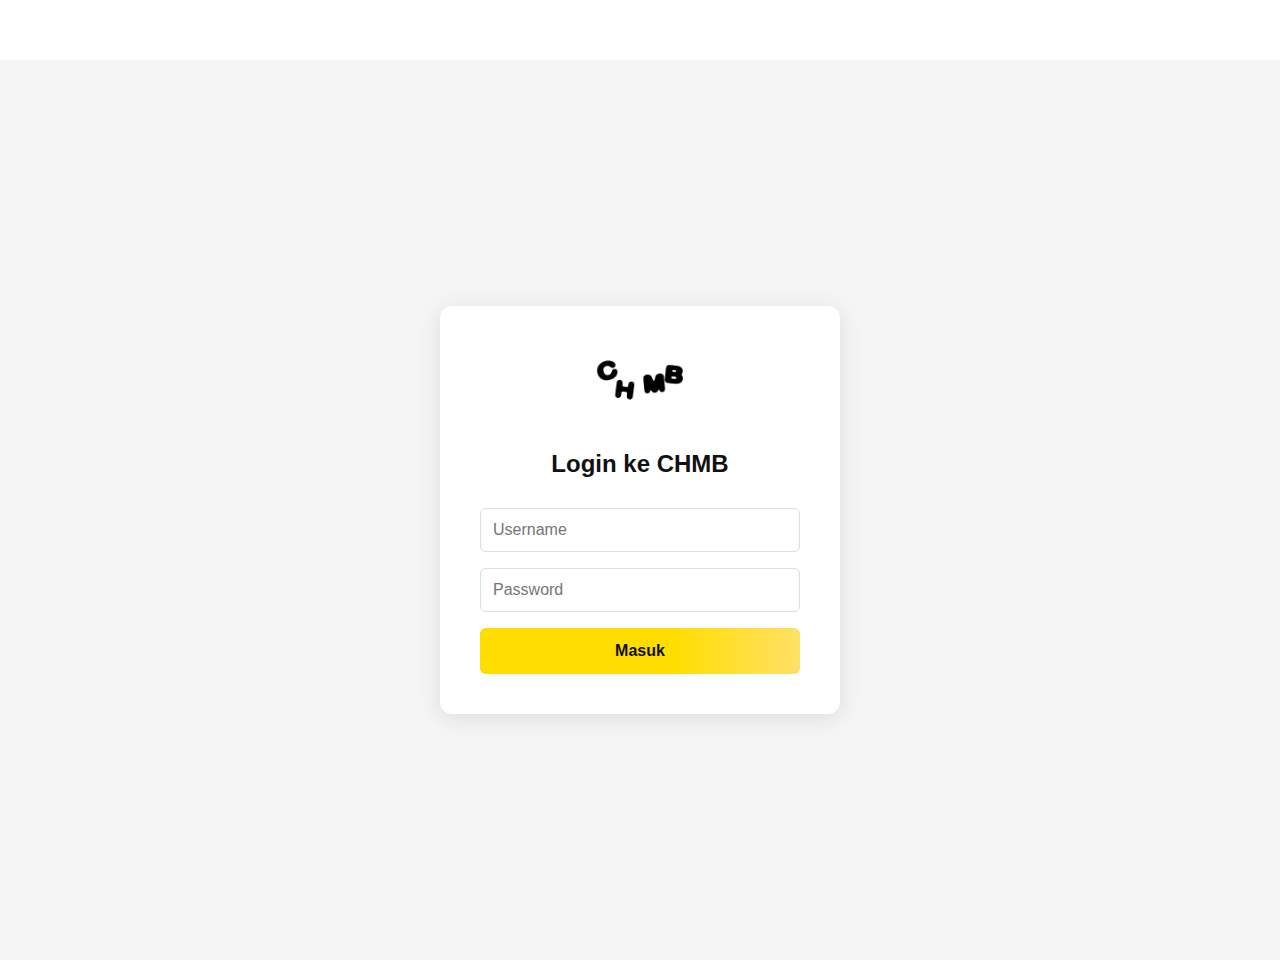
<file: index.html>
<!DOCTYPE html>
<html lang="id">
<head>
    <meta charset="UTF-8">
    <meta name="viewport" content="width=device-width, initial-scale=1.0">    <title>CHMB - Login</title>
    <link rel="stylesheet" href="style.css">
</head>
<body>
    <div class="login-container">
        <div class="login-box">
            <img src="assets/CHMB.JPG" alt="CHMB Logo">
            <h1>Login ke CHMB</h1>
            <form id="loginForm" onsubmit="return handleLogin(event)">
                <div class="input-group">
                    <input type="text" id="username" placeholder="Username" required>
                </div>
                <div class="input-group">
                    <input type="password" id="password" placeholder="Password" required>
                </div>
                <button type="submit" class="login-btn">Masuk</button>
            </form>
            <div id="errorMessage" class="error-message">Username atau password salah</div>
        </div>    </div>

    <script src="script.js"></script>
</body>
</html>
</file>
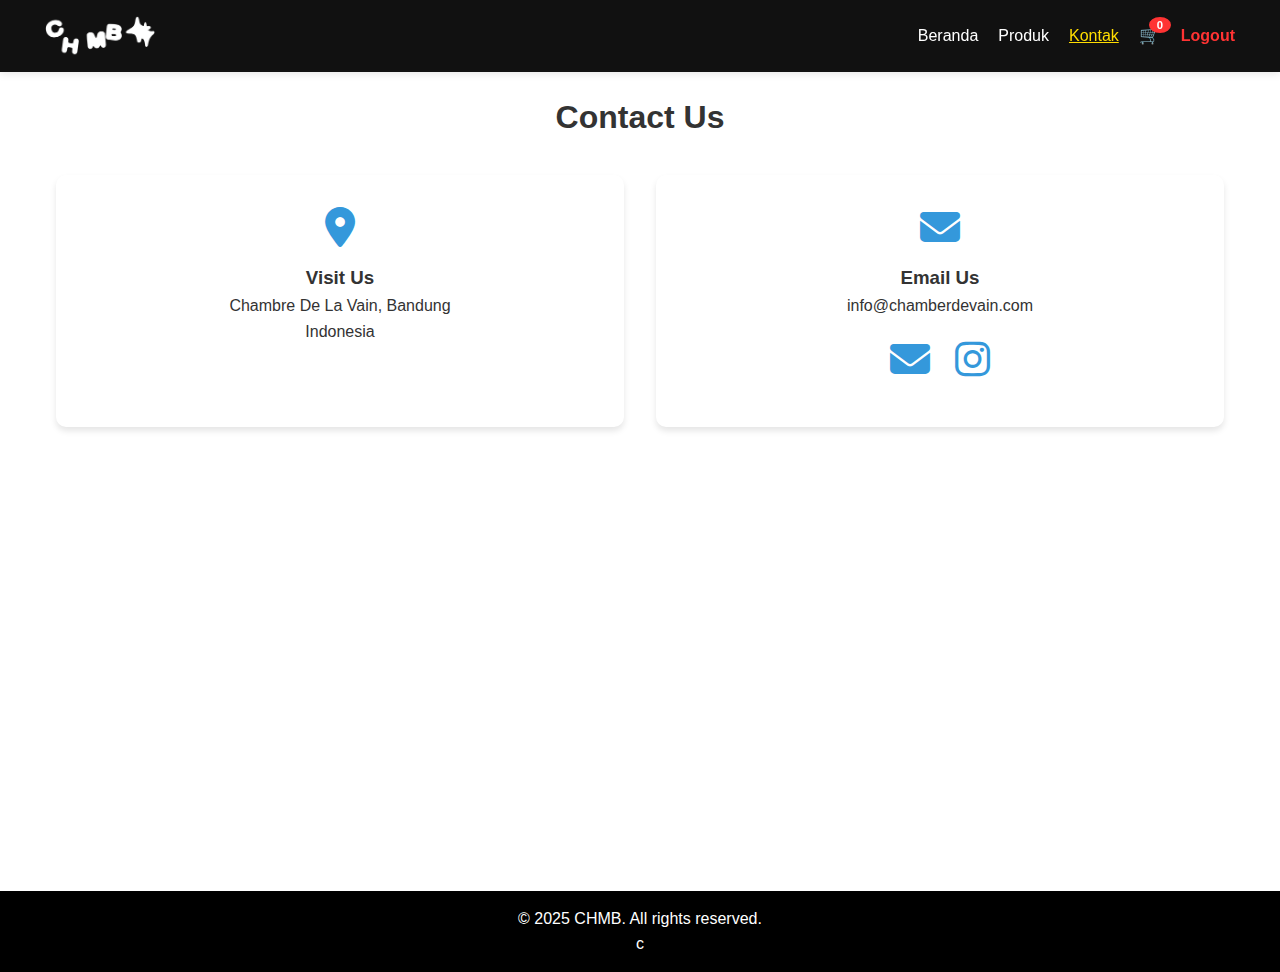
<file: kontak.html>
<!DOCTYPE html>
<html lang="id">
<head>
    <meta charset="UTF-8">    
    <meta name="viewport" content="width=device-width, initial-scale=1.0">
    <title>CHMB - Kontak</title>    
    <link rel="icon" type="image/jpeg" href="assets/CHMB.JPG">
    <link rel="stylesheet" href="style.css">
    <link rel="stylesheet" href="https://cdnjs.cloudflare.com/ajax/libs/font-awesome/6.4.0/css/all.min.css">
</head>
<body>
    <header>
        <div class="container">           
            <nav>
                <a href="beranda.html"><img class="logo" src="assets/chmb logo nav.PNG" alt="CHMB"></a>
                <ul>
                    <li><a href="beranda.html">Beranda</a></li>
                    <li><a href="produk.html">Produk</a></li>
                    <li><a href="kontak.html" style="color: #ffdd00; text-decoration: underline;">Kontak</a></li>                    
                    <li>
                        <button id="cartBtn">
                            <span>🛒</span>
                            <span id="cartCount">0</span>
                        </button>
                    </li>
                    <li><a href="index.html" id="logoutBtn">Logout</a></li>
                </ul>
            </nav>
        </div>
    </header>

    <div class="contact-container">
        <h1 class="contact-title">Contact Us</h1>
        
        <div class="contact-info">
            <div class="contact-card">
                <i class="fas fa-map-marker-alt"></i>
                <h3>Visit Us</h3>
                <p>Chambre De La Vain, Bandung</p>
                <p>Indonesia</p>
            </div>
            
            <div class="contact-card">
                <i class="fas fa-envelope"></i>
                <h3>Email Us</h3>
                <p>info@chamberdevain.com</p>
                <div class="social-links">
                    <a href="mailto:info@chamberdevain.com"><i class="fas fa-envelope"></i></a>
                    <a href="https://instagram.com/chambredelavain" target="_blank"><i class="fab fa-instagram"></i></a>
                </div>
            </div>              
        </div>

        <div class="map-container">
            <iframe src="https://www.google.com/maps/embed?pb=!1m14!1m8!1m3!1d1980.3970668453962!2d107.6179437!3d-6.9151997!3m2!1i1024!2i768!4f13.1!3m3!1m2!1s0x2e68e7002d97a1d5%3A0xa309637082c2466d!2schambre%20de%20la%20vain!5e0!3m2!1sid!2sid!4v1748875486652!5m2!1sid!2sid" width="600" height="450" style="border:0;" allowfullscreen="" loading="lazy" referrerpolicy="no-referrer-when-downgrade"></iframe>
        </div>
    </div>

    <footer>
        <div class="container">
            <p>&copy; 2025 CHMB. All rights reserved.</p>
        </div>
c    </footer>    <!-- Cart Sidebar -->
    <div id="cartSidebar" class="cart-sidebar hidden">
        <span class="close-btn" id="closeCartSidebar">×</span>
        <h4>Keranjang Anda</h4>
        <div id="cartSidebarContent">Keranjang kosong.</div>
        <div id="promoCodeSection" class="promo-section" style="padding: 15px; border-top: 1px solid #eee;">
            <input type="text" id="promoCode" placeholder="Masukkan kode promo" style="width: 70%; padding: 8px; margin-right: 8px;">
            <button id="applyPromoBtn" style="padding: 8px 12px; background: #ffdd00; border: none; cursor: pointer; color:black;">Apply</button>
        </div>
    </div>

    <!-- Purchase Confirmation Alert -->
    <div id="purchaseAlert" class="purchase-alert hidden">
        <div class="purchase-alert-content">
            <h3>Konfirmasi Pembelian</h3>
            <div id="alertDetails"></div>
            <button id="confirmPurchaseBtn" class="btn">Ya, Beli Sekarang</button>
            <button id="cancelPurchaseBtn">Batal</button>
        </div>
    </div>

    <script src="script.js"></script>
</body>
</html>
</file>
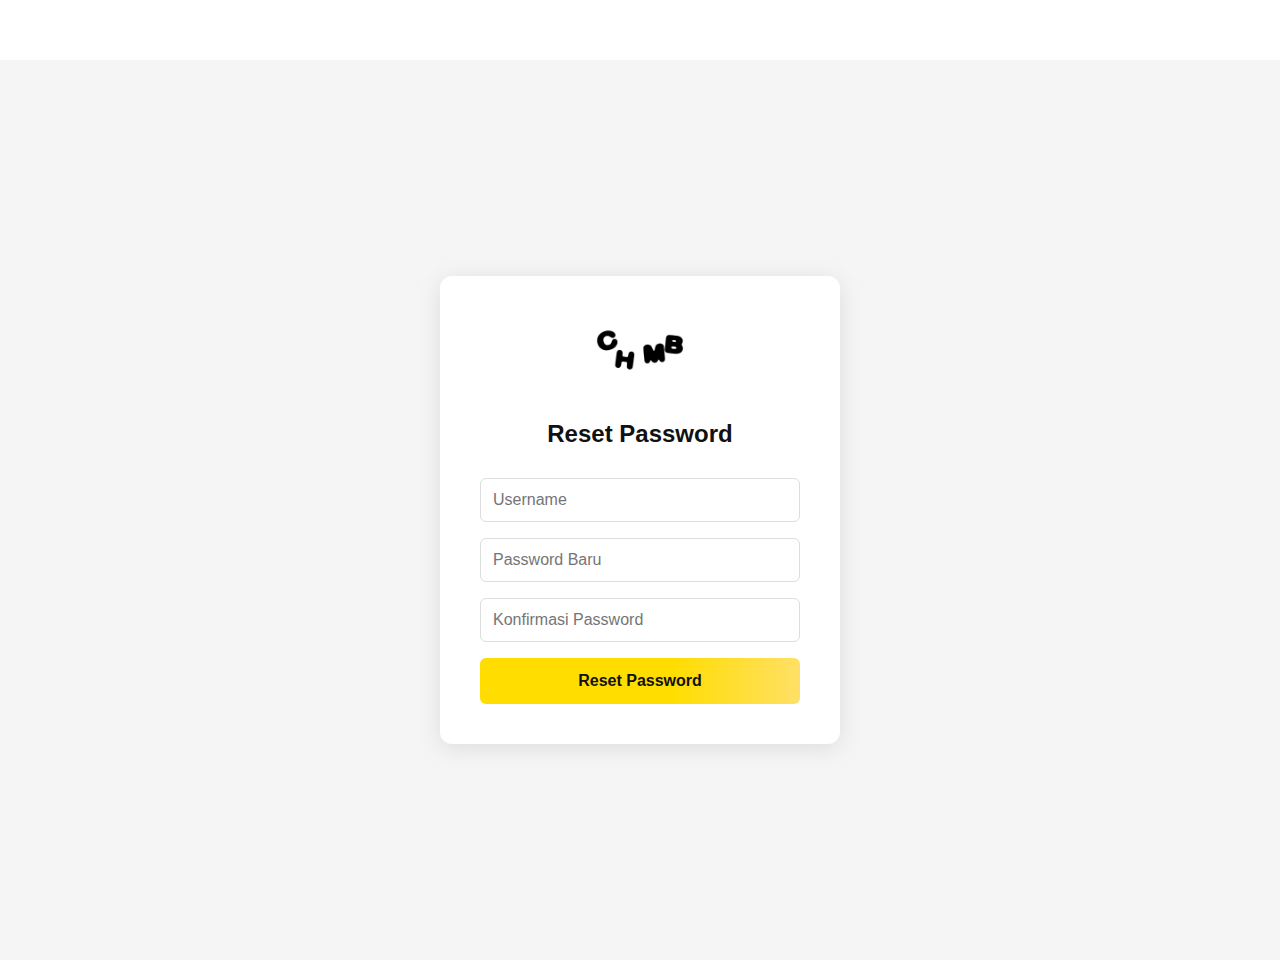
<file: passwordbaru.html>
<!DOCTYPE html>
<html lang="id">
<head>
    <meta charset="UTF-8">
    <meta name="viewport" content="width=device-width, initial-scale=1.0">
    <title>CHMB - Reset Password</title>
    <link rel="icon" type="image/jpeg" href="assets/CHMB.JPG">
    <link rel="stylesheet" href="style.css">
</head>
<body>
    <div class="login-container">
        <div class="login-box">
            <img src="assets/CHMB.JPG" alt="CHMB Logo">
            <h1>Reset Password</h1>
            <form id="form-password-baru">
                <div class="input-group">
                    <input type="text" id="username" placeholder="Username" value="" required>
                </div>
                <div class="input-group">
                    <input type="password" id="password_baru" placeholder="Password Baru" required>
                </div>
                <div class="input-group">
                    <input type="password" id="konfirmasi_password" placeholder="Konfirmasi Password" required>
                </div>
                <button type="submit" class="login-btn">Reset Password</button>
            </form>
            <div id="errorMessage" class="error-message"></div>
        </div>
    </div>
    <script>
        const form = document.getElementById('form-password-baru');
        const errorMessage = document.getElementById('errorMessage');

        form.addEventListener('submit', function(event) {
            event.preventDefault();

            const passwordBaru = document.getElementById('password_baru').value;
            const konfirmasiPassword = document.getElementById('konfirmasi_password').value;

            if (passwordBaru === '' || konfirmasiPassword === '') {
                errorMessage.textContent = 'Password baru dan konfirmasi password tidak boleh kosong!';
                errorMessage.style.display = 'block';
                return false;
            } else if (passwordBaru !== konfirmasiPassword) {
                errorMessage.textContent = 'Password baru dan konfirmasi password tidak cocok!';
                errorMessage.style.display = 'block';
                return false;
            } else {
                // Reset login attempts
                localStorage.setItem('loginAttempts', '0');
                // In a real application, you would update the password here
                alert('Password berhasil diganti!');
                window.location.href = 'index.html';
                return false;
            }
        });
    </script>
</body>
</html>
</file>
<file: style.css>
/* Reset default browser styles */
* {
    margin: 0;
    padding: 0;
    box-sizing: border-box;
}

body {
    padding-top: 60px; /* Adjust this value based on your header height */
    font-family: 'Segoe UI', sans-serif;
    line-height: 1.6;
    color: #333;
    background-color: #fff;
}

.container {
    max-width: 1200px;
    margin: auto;
    padding:20 px 20px;
}

/* Header */
header {
    background-color: #111;
    color: #fff;    
    position: fixed;
    top: 0;
    left: 0;
    right: 0;
    z-index: 1000;
    box-shadow: 0 2px 8px rgba(0,0,0,0.1);
}

.logo {
    width: 110px;
    display: flex;
    justify-content: flex-end;
    align-items: center;
}

nav {
    padding: 5px;
    display: flex;
    align-items: center;
    justify-content: space-between;
}

nav ul {
    list-style: none;
    display: flex;
    justify-content: flex-end;
    align-items: center;
    gap: 20px;
}

header nav a {
    color: #fff;
    text-decoration: none;
    font-weight: 500;
}

header nav a:hover {
    text-decoration: underline;
    color: #ffdd00;
}

/* Button Link Styles */
a.btn {
    text-decoration: none;
}

/* Navigation Animation Enhancements */
nav a {
    position: relative;
}

nav a::after {
    content: '';
    position: absolute;
    bottom: -2px;
    left: 50%;
    width: 0;
    height: 2px;
    background-color: #ffdd00;
    transition: width 0.3s ease, left 0.3s ease;
}

nav a:hover::after {
    width: 100%;
    left: 0;
}

/* Hero Section */
.hero {
    background-size: cover;
    background-position: center;
    color: #ffffff;
    padding: 200px 0;
    text-align: center;
    box-shadow: 20px 20px 10px gray;
    animation: slider 15s linear infinite alternate;
}

@keyframes slider {
    0% {
        background-image: url('assets/bg1.jpg');
    }
    25% {
        background-image: url('assets/bg2.jpg');
    }
    50% {
        background-image: url('assets/bg6.jpg');
    }
    75% {
        background-image: url('assets/bg4.jpg');
    }
    100% {
        background-image: url('assets/bg5.jpg');
    }
}

@keyframes fadeInUp {
    from {
        opacity: 0;
        transform: translateY(20px);
    }
    to {
        opacity: 1;
        transform: translateY(0);
    }
}

.hero h2 {
    font-size: 50px;
    margin-bottom: 50px;
    text-shadow: 0 0 10px #222;
    opacity: 0;
    animation: fadeInUp 0.8s ease forwards;
}

.hero p {
    font-size: 18px;
    margin-bottom: 30px;
    opacity: 0;
    animation: fadeInUp 0.8s ease forwards 0.2s;
    text-shadow: 0 0 10px #222;
}

.hero .btn {
    background-color: #ffffff;
    color: #111;
    padding: 10px 25px;
    text-decoration: none;
    font-weight: bold;
    border-radius: 5px;
    transition: background 0.3s;
    opacity: 0;
    animation: fadeInUp 0.8s ease forwards 0.4s;
}

.hero .btn:hover {
    background-color: #ffdd00;
}

/* Produk Section */
.produk {
    padding: 50px 0;
    background-color: #f9f9f9;
}

.produk h2 {
    text-align: center;
    margin-bottom: 50px;
    font-size: 28px;
}

.produk-grid {
    display: grid;
    grid-template-columns: repeat(auto-fit, minmax(250px, 1fr));
    gap: 30px;
}

.produk-item {
    background: #fff;
    border: 1px solid #ddd;
    padding: 15px;
    text-align: center;
    border-radius: 8px;
    transition: transform 0.3s ease, box-shadow 0.3s ease;
    transform: translateY(0);
    display: flex;
    flex-direction: column;
    height: 100%;
    opacity: 0;
    animation: fadeInScale 0.6s ease forwards;
    animation-delay: calc(var(--item-index, 0) * 0.1s);
}

.produk-item:hover {
    transform: translateY(-8px);
    box-shadow: 0 12px 24px rgba(0, 0, 0, 0.1);
}

.produk-item img {
    max-width: 70%;
    height: auto;
    border-radius: 5px;
    margin-bottom: 10px;
    transition: transform 0.3s ease;
}

.produk-item:hover img {
    transform: scale(1.05);
}

.produk-item h3 {
    margin: 10px 0 5px;
    font-size: 17px;
}

.produk-item p {
    color: #555;
}

@keyframes fadeInScale {
    from {
        opacity: 0;
        transform: scale(0.95);
    }
    to {
        opacity: 1;
        transform: scale(1);
    }
}

/* Tentang & Kontak */
.tentang {
    background-image: url('assets/bg2.JPG');
    background-size: cover;
    background-position: center;
}
.tentang h2 {
    color: #ffffff;
}
.tentang p {
    color: #ffffff;
}
.tentang, .kontak {
    padding: 60px 0;
}

.tentang h2,
.kontak h2 {
    text-align: center;
    margin-bottom: 20px;
}

.tentang p,
.kontak p {
    text-align: center;
    max-width: 600px;
    margin: auto;
}

/* Footer */
footer {
    background-color: #000;
    color: #fff;
    text-align: center;
    padding: 15px 0;
}

/* CTA Footer */
.cta-footer {
    background: #111;
    color: #fff;
    padding: 60px 0 80px 0;
    text-align: center;
}
.cta-footer .container {
    max-width: 700px;
    margin: 0 auto;
    padding: 40px 24px 60px 24px;
    display: flex;
    flex-direction: column;
    align-items: center;
    justify-content: center;
}
.cta-footer h2 {
    margin-bottom: 32px;
    font-size: 2.2rem;
}
.cta-footer .btn {
    background: #ffdd00;
    color: #111;
    font-size: 18px;
    padding: 18px 48px;
    border-radius: 8px;
    font-weight: bold;
    margin-top: 0;
    box-shadow: 0 2px 8px #0002;
    transition: background 0.2s;
}
.cta-footer .btn:hover {
    background: #fff200;
}
@media (max-width: 768px) {
    .cta-footer .container {
        padding: 24px 8px 40px 8px;
    }
    .cta-footer h2 {
        font-size: 1.3rem;
    }
    .cta-footer .btn {
        font-size: 1rem;
        padding: 12px 18px;
    }
}

/* Responsive */
@media (max-width: 768px) {
    header .container {
        flex-direction: column;
        align-items: center;
    }

    header nav ul {
        flex-direction: column;
        gap: 10px;
        align-items: center;
    }

    .hero h2 {
        font-size: 28px;
    }

    .hero p {
        font-size: 16px;
    }
}
.slider-container {
    width: 100%;
    overflow: hidden;
    position: relative;
}

.slider-images {
    display: flex;
    transition: transform 0.3s ease-in-out;
    width: 100%;
}

.slider-images img {
    width: 100%; /* beri ruang antar gambar */
    margin-right: 37px;  /* jarak antar gambar */
    margin-left: 37px;
    height: auto;
    object-fit: cover;
    aspect-ratio: 1 / 1;
    border-radius: 5px;
    flex-shrink: 0;
}

.slider-nav {
    margin-top: 10px;
    display: flex;
    justify-content: center;
    gap: 10px;
}

.slider-nav button {
    background-color: #111;
    color: white;
    border: none;
    width: 35px;
    height: 35px;
    border-radius: 50%;
    cursor: pointer;
    font-size: 14px;
    display: flex;
    align-items: center;
    justify-content: center;
    transition: all 0.3s ease;
}

.slider-nav button:hover {
    background-color: #ffdd00;
    color: #111;
    transform: scale(1.1);
}
/* Lightbox Styles */
.lightbox {
    position: fixed;
    top: 0;
    left: 0;
    width: 100%;
    height: 100%;
    background-color: rgba(0,0,0,0.9);
    display: flex;
    justify-content: center;
    align-items: center;
    z-index: 999;
    flex-direction: column;
}

.lightbox img {
    max-width: 90%;
    max-height: 80vh;
    margin-bottom: 20px;
    border-radius: 8px;
}

.lightbox-nav {
    display: flex;
    gap: 20px;
}

.lightbox-nav button {
    background-color: white;
    border: none;
    padding: 10px 20px;
    font-size: 18px;
    border-radius: 5px;
    cursor: pointer;
}

.close-btn {
    position: absolute;
    top: 30px;
    right: 40px;
    font-size: 40px;
    color: white;
    cursor: pointer;
}

.hidden {
    display: none;
}
.buy-form-sidebar {
    position: fixed;
    top: 0;
    right: -400px;
    width: 350px;
    height: 100vh;
    background: #fff;
    box-shadow: -2px 0 16px #0002;
    z-index: 1001;
    transition: right 0.3s;
    padding: 32px 24px 24px 24px;
    display: flex;
    flex-direction: column;
    justify-content: flex-start;
    align-items: stretch;
}
.buy-form-sidebar.active {
    right: 0;
}
.buy-form-sidebar h3 {
    margin-bottom: 18px;
    font-size: 1.2rem;
}
.buy-form-sidebar label {
    margin-top: 12px;
    margin-bottom: 4px;
    font-weight: 500;
}
.buy-form-sidebar select,
.buy-form-sidebar input[type="number"] {
    width: 100%;
    padding: 7px 8px;
    margin-bottom: 8px;
    border-radius: 4px;
    border: 1px solid #ccc;
}
.buy-form-sidebar .btn {
    background: #ffdd00;
    color: #111;
    font-weight: bold;
    border: none;
    border-radius: 6px;
    padding: 10px 0;
    cursor: pointer;
    margin-bottom: 0;
}
.buy-form-sidebar .btn:hover {
    background: #fff200;
}

.purchase-alert {
    position: fixed;
    top: 0; left: 0; right: 0; bottom: 0;
    background: rgba(0,0,0,0.35);
    z-index: 2000;
    display: flex;
    align-items: center;
    justify-content: center;
}
.purchase-alert.hidden {
    display: none;
}
.purchase-alert-content {
    background: #fff;
    border-radius: 12px;
    padding: 32px 32px 24px 32px;
    min-width: 320px;
    max-width: 90vw;
    box-shadow: 0 4px 32px #0003;
    text-align: center;
}
.purchase-alert-content h3 {
    margin-bottom: 18px;
}
.purchase-alert-content button.btn {
    width: 100%;
}
.btn-buy {
    margin-top: auto;  /* This will push the button to the bottom */
    background: linear-gradient(90deg, #ffdd00 60%, #ffe066 100%);
    color: #111;
    font-weight: bold;
    border: none;
    border-radius: 6px;
    padding: 10px 0;
    cursor: pointer;
    margin-bottom: 0;
    box-shadow: 0 2px 8px #0001;
    transition: background 0.2s, transform 0.1s;
    width: 100%;
    font-size: 1rem;
    letter-spacing: 0.5px;
    position: relative;
    overflow: hidden;
}
.btn-buy:before {
    content: '';
    position: absolute;
    top: 0;
    left: -100%;
    width: 100%;
    height: 100%;
    background: linear-gradient(
        90deg,
        transparent,
        rgba(255, 255, 255, 0.2),
        transparent
    );
    transition: 0.5s;
}
.btn-buy:hover {
    background: linear-gradient(90deg, #ffe066 60%, #ffdd00 100%);
    transform: translateY(-2px);
    box-shadow: 0 4px 12px rgba(0, 0, 0, 0.15);
}
.btn-buy:hover:before {
    left: 100%;
}
.btn-buy:active {
    transform: translateY(0);
    box-shadow: 0 2px 8px rgba(0, 0, 0, 0.1);
}

#closeBuyForm {
    background: linear-gradient(90deg, #eee 60%, #f5f5f5 100%);
    color: #111;
    font-weight: 500;
    border: none;
    border-radius: 6px;
    padding: 10px 0;
    cursor: pointer;
    margin-top: 8px;
    margin-bottom: 0;
    box-shadow: 0 1px 4px #0001;
    transition: background 0.2s, color 0.2s, transform 0.1s;
    width: 100%;
    font-size: 1rem;
}

#closeBuyForm:hover {
    background: #ffdddd;
    color: #b00;
    transform: scale(1.03);
}

.purchase-alert-content button#confirmPurchaseBtn {
    background: linear-gradient(90deg, #ffe066 60%, #ffdd00 100%);
    color: #111;
    font-weight: 500;
    border: none;
    border-radius: 6px;
    padding: 10px 0;
    cursor: pointer;
    margin-top: 8px;
    margin-bottom: 0;
    box-shadow: 0 1px 4px #0001;
    transition: background 0.2s, color 0.2s, transform 0.1s;
    width: 100%;
    font-size: 1rem;
}

.purchase-alert-content button#confirmPurchaseBtn:hover {
    background: linear-gradient(90deg, #ffe066 60%, #ffdd00 100%);
    transform: translateY(-2px) scale(1.03);
}

.purchase-alert-content button#cancelPurchaseBtn {
    background: linear-gradient(90deg, #eee 60%, #f5f5f5 100%);
    color: #111;
    font-weight: 500;
    border: none;
    border-radius: 6px;
    padding: 10px 0;
    cursor: pointer;
    margin-top: 8px;
    margin-bottom: 0;
    box-shadow: 0 1px 4px #0001;
    transition: background 0.2s, color 0.2s, transform 0.1s;
    width: 100%;
    font-size: 1rem;
}

.purchase-alert-content button#cancelPurchaseBtn:hover {
    background: #ffdddd;
    color: #b00;
    transform: scale(1.03);
}

/* --- Product Info Modal Styles --- */
.product-info-modal {
    position: fixed;
    top: 0; left: 0; right: 0; bottom: 0;
    background: rgba(0,0,0,0.35);
    z-index: 2001;
    display: flex;
    align-items: center;
    justify-content: center;
}
.product-info-modal.hidden {
    display: none;
}
.product-info-content {
    background: #fff;
    border-radius: 14px;
    padding: 36px 32px 28px 32px;
    min-width: 320px;
    max-width: 95vw;
    box-shadow: 0 4px 32px #0003;
    text-align: left;
    position: relative;
    width: 350px;
    display: flex;
    flex-direction: column;
    gap: 0.5em;
}
.product-info-content h3 {
    margin-bottom: 10px;
    font-size: 1.2rem;
}
.product-info-content label {
    margin-top: 10px;
    margin-bottom: 4px;
    font-weight: 500;
}
.product-info-content select,
.product-info-content input[type="number"] {
    width: 100%;
    padding: 7px 8px;
    margin-bottom: 8px;
    border-radius: 4px;
    border: 1px solid #ccc;
}
.product-info-content .btn {
    background: linear-gradient(90deg, #ffdd00 60%, #ffe066 100%);
    color: #111;
    font-weight: bold;
    border: none;
    border-radius: 6px;
    padding: 10px 0;
    cursor: pointer;
    margin-bottom: 0;
    box-shadow: 0 2px 8px rgba(0, 0, 0, 0.1);
    transition: all 0.3s ease;
    position: relative;
    overflow: hidden;
}

.product-info-content .btn:hover {
    background: linear-gradient(90deg, #ffe066 60%, #ffdd00 100%);
    transform: translateY(-2px);
    box-shadow: 0 4px 12px rgba(0, 0, 0, 0.15);
}

.product-info-content .btn:active {
    transform: translateY(0);
    box-shadow: 0 2px 8px rgba(0, 0, 0, 0.1);
}
#cancelProductInfoBtn {
    background: linear-gradient(90deg, #eee 60%, #f5f5f5 100%);
    color: #111;
    font-weight: 500;
    border: none;
    border-radius: 6px;
    padding: 10px 0;
    cursor: pointer;
    margin-top: 8px;
    margin-bottom: 0;
    box-shadow: 0 1px 4px #0001;
    transition: background 0.2s, color 0.2s, transform 0.1s;
    width: 100%;
}
#cancelProductInfoBtn:hover {
    background: #ffdddd;
    color: #b00;
    transform: scale(1.03);
}
.product-info-content .close-btn {
    position: absolute;
    top: 18px;
    right: 24px;
    font-size: 32px;
    color: #888;
    cursor: pointer;
    background: none;
    border: none;
    z-index: 1;
}
.product-info-content .close-btn:hover {
    color: #b00;
}
@media (max-width: 600px) {
    .product-info-content {
        min-width: 0;
        width: 95vw;
        padding: 18px 8px 18px 8px;
    }
}

/* --- Cart Sidebar Styles --- */
.cart-sidebar {
    position: fixed;
    top: 0;
    right: -400px;
    width: 350px;
    height: 100vh;
    background: #fff;
    box-shadow: -2px 0 16px #0002;
    z-index: 2002;
    padding: 32px 24px 24px 24px;
    display: flex;
    flex-direction: column;
    justify-content: flex-start;
    align-items: stretch;
    overflow-y: auto;
    transition: transform 0.3s ease-in-out;
    transform: translateX(0);
}
.cart-sidebar.show {
    transform: translateX(-400px);
}
.cart-sidebar.hidden {
    display: none;
}
.cart-sidebar .close-btn {
    position: absolute;
    top: 18px;
    right: 24px;
    font-size: 32px;
    color: #888;
    cursor: pointer;
    background: none;
    border: none;
    z-index: 1;
    padding: 0;
}
.cart-sidebar .close-btn:hover {
    color: #b00;
}
.cart-sidebar h4 {
    margin-bottom: 18px;
    font-size: 1.2rem;
    margin-top: 0;
}
.cart-sidebar ul {
    padding-left: 0;
    list-style: none;
}
.cart-sidebar li {
    margin-bottom: 10px;
    border-bottom: 1px solid #eee;
    padding-bottom: 8px;
    font-size: 0.98em;
}
.cart-sidebar input[type="number"] {
    width: 48px;
    padding: 4px 6px;
    border-radius: 4px;
    border: 1px solid #ccc;
    margin-left: 4px;
}
.cart-sidebar button {
    background: #eee;
    color: #b00;
    border: none;
    border-radius: 4px;
    padding: 2px 8px;
    margin-left: 8px;
    cursor: pointer;
    font-size: 0.9em;
    transition: background 0.2s, color 0.2s;
}
.cart-sidebar button:hover {
    background: #ffdddd;
    color: #b00;
}
.cart-sidebar .cart-sidebar-qty {
    margin-left: 4px;
}
@media (max-width: 600px) {
    .cart-sidebar {
        width: 100vw;
        padding: 18px 8px 18px 8px;
    }
}

/* --- Login Page Styles --- */
.login-container {
    min-height: 100vh;
    display: flex;
    justify-content: center;
    align-items: center;
    background-color: #f5f5f5;
    padding: 20px;
}

.login-box {
    background: white;
    padding: 40px;
    border-radius: 12px;
    box-shadow: 0 4px 24px rgba(0,0,0,0.1);
    width: 100%;
    max-width: 400px;
    text-align: center;
}

.login-box img {
    width: 120px;
    margin-bottom: 24px;
}

.login-box h1 {
    margin-bottom: 24px;
    font-size: 1.5rem;
    color: #111;
}

.input-group {
    margin-bottom: 16px;
}

.input-group input {
    width: 100%;
    padding: 12px;
    border: 1px solid #ddd;
    border-radius: 6px;
    font-size: 1rem;
    transition: border-color 0.2s;
}

.input-group input:focus {
    border-color: #ffdd00;
    outline: none;
}

.login-btn {
    background: linear-gradient(90deg, #ffdd00 60%, #ffe066 100%);
    color: #111;
    font-weight: bold;
    border: none;
    width: 100%;
    padding: 14px;
    border-radius: 6px;
    font-size: 1rem;
    cursor: pointer;
    transition: transform 0.2s;
}

.login-btn:hover {
    transform: translateY(-2px);
}

.error-message {
    color: #ff3333;
    margin-top: 16px;
    display: none;
}

/* --- Contact Page Styles --- */
.contact-container {
    max-width: 1200px;
    margin: 2rem auto;
    padding: 0 1rem;
}

.contact-container iframe {
    width: 100%;
    height: 100%;
    border: 0;
}

.contact-info {
    display: grid;
    grid-template-columns: repeat(auto-fit, minmax(300px, 1fr));
    gap: 2rem;
    margin-bottom: 2rem;
}

.contact-card {
    background: white;
    padding: 2rem;
    border-radius: 10px;
    box-shadow: 0 4px 6px rgba(0, 0, 0, 0.1);
    text-align: center;
}

.contact-card i {
    font-size: 2.5rem;
    margin-bottom: 1rem;
    color: #3498db;
}

.map-container {
    width: 100%;
    height: 400px;
    border-radius: 10px;
    overflow: hidden;
    margin-top: 2rem;
}

.social-links {
    margin-top: 20px;
}

.social-links a {
    margin: 0 10px;
    color: #3498db;
    text-decoration: none;
    transition: color 0.3s;
    font-size: 1.2rem;
}

.social-links a:hover {
    color: #2980b9;
}

.instagram-btn {
    display: inline-block;
    background: linear-gradient(45deg, #f09433 0%, #e6683c 25%, #dc2743 50%, #cc2366 75%, #bc1888 100%);
    color: white;
    padding: 10px 20px;
    border-radius: 5px;
    text-decoration: none;
    margin-top: 1rem;
    transition: transform 0.3s, box-shadow 0.3s;
}

.instagram-btn:hover {
    transform: translateY(-2px);
    box-shadow: 0 4px 8px rgba(0,0,0,0.2);
}

.contact-title {
    text-align: center;
    margin-bottom: 2rem;
}

/* Cart Button Styles */
nav li:has(#cartBtn) {
    position: relative;
}

#cartBtn {
    background: none;
    border: none;
    cursor: pointer;
    position: relative;
}

#cartBtn span:first-child {
    font-size: 1.3em;
}

#cartCount {
    position: absolute;
    top: -8px;
    right: -10px;
    background: #ff3333;
    color: #fff;
    font-size: 0.85em;
    padding: 2px 7px;
    border-radius: 50%;
    font-weight: bold;
    min-width: 22px;
    text-align: center;
}

#logoutBtn {
    color: #ff3333;
    font-weight: bold;
}

/* Promo Banner */
.promo-banner {
    background: #ffdd00;
    color: #111;
    text-align: center;
    padding: 18px 0;
}

.promo-banner a {
    color: #111;
    text-decoration: underline;
}

/* Benefit Section */
.benefit-section {
    background: #fff;
    padding: 40px 0;
}

.benefit-container {
    display: flex;
    flex-wrap: wrap;
    justify-content: center;
    gap: 40px;
}

.benefit-item {
    flex: 1;
    min-width: 200px;
    max-width: 300px;
    text-align: center;
}

.benefit-item img {
    width: 80px;
    height: 80px;
    border-radius: 50%;
    object-fit: cover;
    margin-bottom: 10px;
}

/* Testimonials */
.testimonials {
    background: #f9f9f9;
    padding: 50px 0;
}

.testimonials h2 {
    text-align: center;
    margin-bottom: 30px;
}

.testimonials-grid {
    display: flex;
    flex-wrap: wrap;
    gap: 30px;
    justify-content: center;
}

.testimonial-card {
    background: #fff;
    padding: 20px 18px;
    border-radius: 8px;
    max-width: 320px;
    box-shadow: 0 2px 8px #0001;
    text-align: center;
}

.testimonial-card img {
    width: 100px;
    height: 100px;
    border-radius: 50%;
    margin-bottom: 10px;
}

.testimonial-card .rating {
    color: #ffdd00;
    font-size: 18px;
}

.testimonial-card p {
    font-style: italic;
}

.testimonial-card h4 {
    margin: 10px 0 0 0;
}

/* Home CTA Section */
.home-cta {
    background: #111;
    color: #fff;
    padding: 40px 0;
    text-align: center;
}

.home-cta .btn {
    background: #ffdd00;
    color: #111;
    font-size: 18px;
    padding: 14px 36px;
}

/* Base Animations */
@keyframes fadeIn {
    from { opacity: 0; }
    to { opacity: 1; }
}

/* Navigation Animations */
nav a, nav button {
    transition: transform 0.3s ease, color 0.3s ease;
    position: relative;
}

nav a::after {
    content: '';
    position: absolute;
    bottom: -2px;
    left: 0;
    width: 0;
    height: 2px;
    background-color: #ffdd00;
    transition: width 0.3s ease;
}

nav a:hover::after {
    width: 100%;
}

nav a:hover, nav button:hover {
    transform: translateY(-2px);
}

#cartBtn {
    transition: transform 0.2s ease;
}

#cartBtn:hover {
    transform: scale(1.1);
}

#cartCount {
    transition: transform 0.2s ease, background-color 0.2s ease;
}

/* Specific logout button animation */
#logoutBtn::after {
    background-color: #ff3333;
}

#logoutBtn:hover {
    color: #ff3333;
    text-decoration: none;
}

/* Modal Animations */
@keyframes modalFadeIn {
    from {
        opacity: 0;
        backdrop-filter: blur(0);
    }
    to {
        opacity: 1;
        backdrop-filter: blur(5px);
    }
}

@keyframes modalSlideUp {
    from {
        opacity: 0;
        transform: translateY(20px);
    }
    to {
        opacity: 1;
        transform: translateY(0);
    }
}

/* Product Info Modal */
.product-info-modal {
    opacity: 0;
    visibility: hidden;
    transition: opacity 0.3s ease, visibility 0.3s ease;
    backdrop-filter: blur(0);
}

.product-info-modal:not(.hidden) {
    opacity: 1;
    visibility: visible;
    animation: modalFadeIn 0.3s ease forwards;
}

.product-info-content {
    animation: modalSlideUp 0.4s ease;
}

/* Lightbox Modal */
.lightbox {
    opacity: 0;
    visibility: hidden;
    transition: all 0.3s ease;
}

.lightbox:not(.hidden) {
    opacity: 1;
    visibility: visible;
    animation: modalFadeIn 0.3s ease forwards;
}

.lightbox img {
    transform: scale(0.95);
    opacity: 0;
    transition: all 0.4s ease;
}

.lightbox:not(.hidden) img {
    transform: scale(1);
    opacity: 1;
}

.lightbox .close-btn {
    transition: transform 0.2s ease, color 0.2s ease;
}

.lightbox .close-btn:hover {
    transform: rotate(90deg);
    color: #ffdd00;
}

.lightbox-nav button {
    transition: all 0.2s ease;
}

.lightbox-nav button:hover {
    background-color: #ffdd00;
    transform: scale(1.1);
}

/* Product Grid Animations */
.produk-item {
    opacity: 0;
    animation: fadeInScale 0.6s ease forwards;
    animation-delay: calc(var(--item-index, 0) * 0.1s);
}

@keyframes fadeInScale {
    from {
        opacity: 0;
        transform: scale(0.95);
    }
    to {
        opacity: 1;
        transform: scale(1);
    }
}

/* Enhanced Button Animations */
.btn, .btn-buy {
    position: relative;
    overflow: hidden;
}

.btn::after, .btn-buy::after {
    content: '';
    position: absolute;
    top: 50%;
    left: 50%;
    width: 0;
    height: 0;
    background: rgba(255, 255, 255, 0.2);
    border-radius: 50%;
    transform: translate(-50%, -50%);
    transition: width 0.6s ease, height 0.6s ease;
}

.btn:active::after, .btn-buy:active::after {
    width: 300px;
    height: 300px;
    opacity: 0;
}

/* Scroll Animation Base States */
.scroll-animate {
    opacity: 0;
    transform: translateY(20px);
    transition: opacity 0.6s ease, transform 0.6s ease;
}

.scroll-animate.animate {
    opacity: 1;
    transform: translateY(0);
}

/* Apply to specific sections with default visible state */
.hero h2, 
.hero p, 
.hero .btn,
.benefit-item,
.testimonial-card,
.tentang h2,
.tentang p,
.home-cta .container * {
    opacity: 1; /* Start visible by default */
    transform: translateY(0); /* Start at final position */
    transition: opacity 0.6s ease, transform 0.6s ease;
}

/* Only hide elements when they have the scroll-animate class */
.hero h2.scroll-animate, 
.hero p.scroll-animate, 
.hero .btn.scroll-animate,
.benefit-item.scroll-animate,
.testimonial-card.scroll-animate,
.tentang h2.scroll-animate,
.tentang p.scroll-animate,
.home-cta .container.scroll-animate * {
    opacity: 0;
    transform: translateY(20px);
}
</file>
